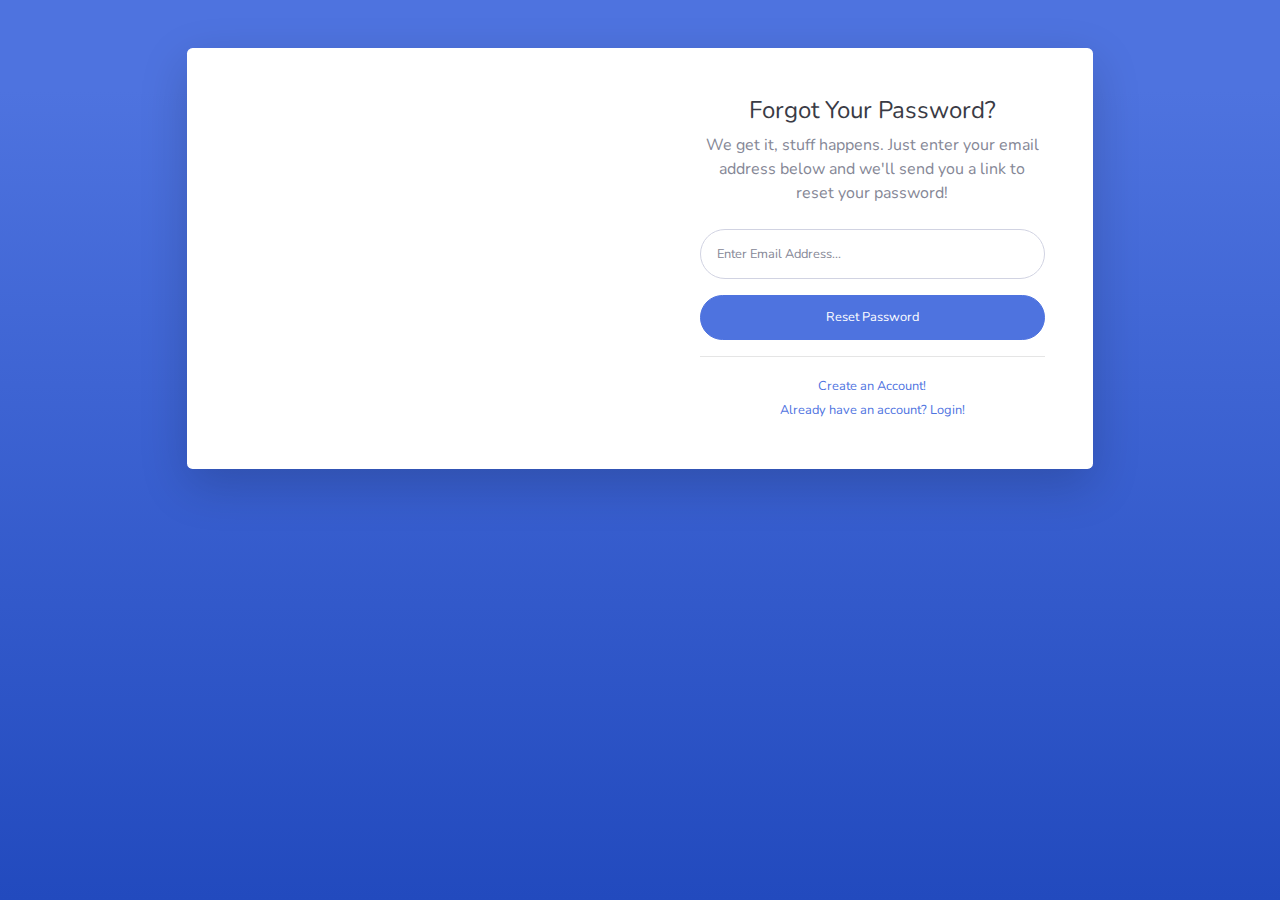
<file: forgot-password.html>
<!DOCTYPE html>
<html lang="en">

<head>

  <meta charset="utf-8">
  <meta http-equiv="X-UA-Compatible" content="IE=edge">
  <meta name="viewport" content="width=device-width, initial-scale=1, shrink-to-fit=no">
  <meta name="description" content="">
  <meta name="author" content="">

  <title>SB Admin 2 - Forgot Password</title>

  <!-- Custom fonts for this template-->
  <link href="vendor/fontawesome-free/css/all.min.css" rel="stylesheet" type="text/css">
  <link href="https://fonts.googleapis.com/css?family=Nunito:200,200i,300,300i,400,400i,600,600i,700,700i,800,800i,900,900i" rel="stylesheet">

  <!-- Custom styles for this template-->
  <link href="css/sb-admin-2.min.css" rel="stylesheet">

</head>

<body class="bg-gradient-primary">

  <div class="container">

    <!-- Outer Row -->
    <div class="row justify-content-center">

      <div class="col-xl-10 col-lg-12 col-md-9">

        <div class="card o-hidden border-0 shadow-lg my-5">
          <div class="card-body p-0">
            <!-- Nested Row within Card Body -->
            <div class="row">
              <div class="col-lg-6 d-none d-lg-block bg-password-image"></div>
              <div class="col-lg-6">
                <div class="p-5">
                  <div class="text-center">
                    <h1 class="h4 text-gray-900 mb-2">Forgot Your Password?</h1>
                    <p class="mb-4">We get it, stuff happens. Just enter your email address below and we'll send you a link to reset your password!</p>
                  </div>
                  <form class="user">
                    <div class="form-group">
                      <input type="email" class="form-control form-control-user" id="exampleInputEmail" aria-describedby="emailHelp" placeholder="Enter Email Address...">
                    </div>
                    <a href="login.html" class="btn btn-primary btn-user btn-block">
                      Reset Password
                    </a>
                  </form>
                  <hr>
                  <div class="text-center">
                    <a class="small" href="register.html">Create an Account!</a>
                  </div>
                  <div class="text-center">
                    <a class="small" href="login.html">Already have an account? Login!</a>
                  </div>
                </div>
              </div>
            </div>
          </div>
        </div>

      </div>

    </div>

  </div>

  <!-- Bootstrap core JavaScript-->
  <script src="vendor/jquery/jquery.min.js"></script>
  <script src="vendor/bootstrap/js/bootstrap.bundle.min.js"></script>

  <!-- Core plugin JavaScript-->
  <script src="vendor/jquery-easing/jquery.easing.min.js"></script>

  <!-- Custom scripts for all pages-->
  <script src="js/sb-admin-2.min.js"></script>

</body>

</html>
</file>
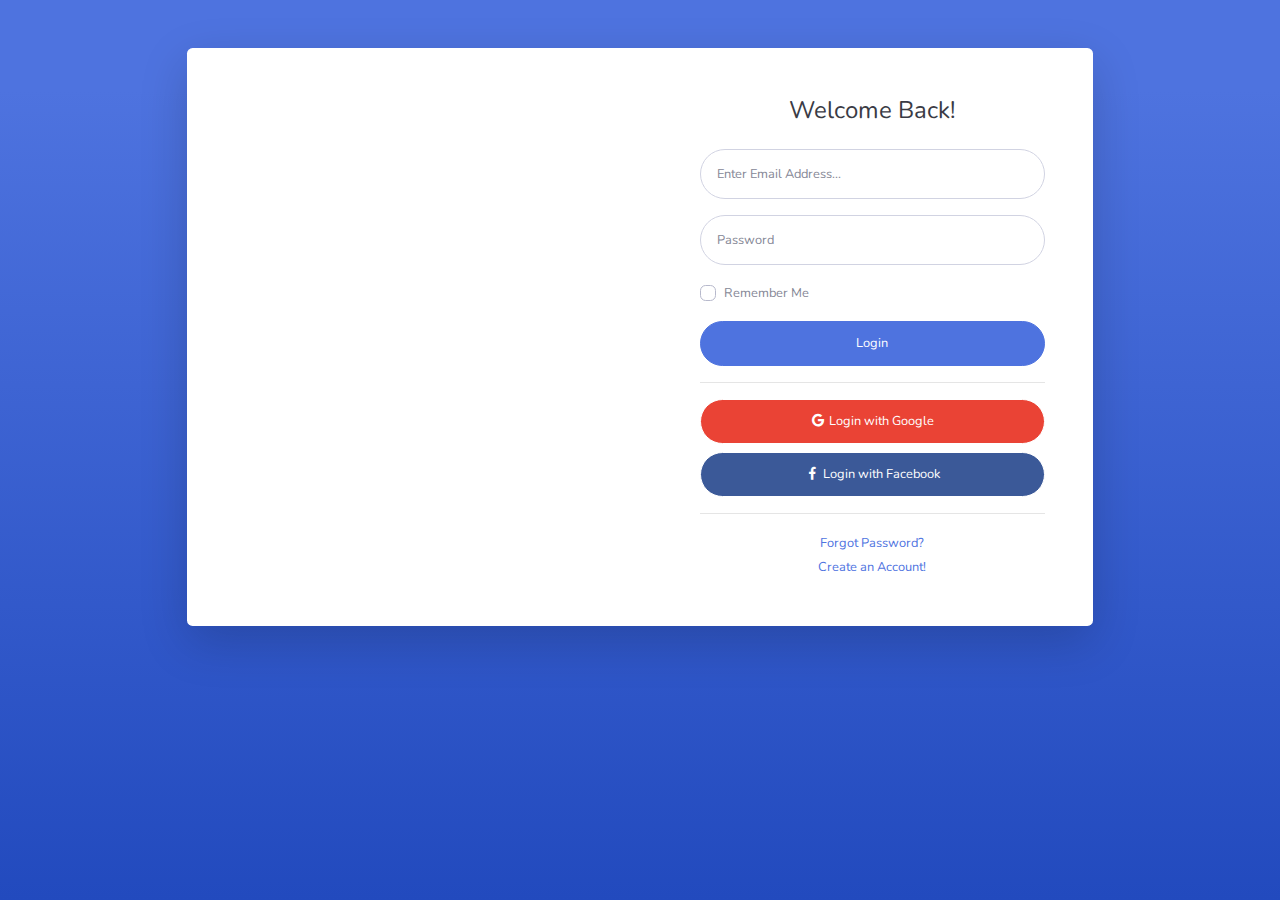
<file: login.html>
<!DOCTYPE html>
<html lang="en">

<head>

  <meta charset="utf-8">
  <meta http-equiv="X-UA-Compatible" content="IE=edge">
  <meta name="viewport" content="width=device-width, initial-scale=1, shrink-to-fit=no">
  <meta name="description" content="">
  <meta name="author" content="">

  <title>SB Admin 2 - Login</title>

  <!-- Custom fonts for this template-->
  <link href="vendor/fontawesome-free/css/all.min.css" rel="stylesheet" type="text/css">
  <link href="https://fonts.googleapis.com/css?family=Nunito:200,200i,300,300i,400,400i,600,600i,700,700i,800,800i,900,900i" rel="stylesheet">

  <!-- Custom styles for this template-->
  <link href="css/sb-admin-2.min.css" rel="stylesheet">

</head>

<body class="bg-gradient-primary">

  <div class="container">

    <!-- Outer Row -->
    <div class="row justify-content-center">

      <div class="col-xl-10 col-lg-12 col-md-9">

        <div class="card o-hidden border-0 shadow-lg my-5">
          <div class="card-body p-0">
            <!-- Nested Row within Card Body -->
            <div class="row">
              <div class="col-lg-6 d-none d-lg-block bg-login-image"></div>
              <div class="col-lg-6">
                <div class="p-5">
                  <div class="text-center">
                    <h1 class="h4 text-gray-900 mb-4">Welcome Back!</h1>
                  </div>
                  <form class="user">
                    <div class="form-group">
                      <input type="email" class="form-control form-control-user" id="exampleInputEmail" aria-describedby="emailHelp" placeholder="Enter Email Address...">
                    </div>
                    <div class="form-group">
                      <input type="password" class="form-control form-control-user" id="exampleInputPassword" placeholder="Password">
                    </div>
                    <div class="form-group">
                      <div class="custom-control custom-checkbox small">
                        <input type="checkbox" class="custom-control-input" id="customCheck">
                        <label class="custom-control-label" for="customCheck">Remember Me</label>
                      </div>
                    </div>
                    <a href="about.html" class="btn btn-primary btn-user btn-block">
                      Login
                    </a>
                    <hr>
                    <a href="about.html" class="btn btn-google btn-user btn-block">
                      <i class="fab fa-google fa-fw"></i> Login with Google
                    </a>
                    <a href="about.html" class="btn btn-facebook btn-user btn-block">
                      <i class="fab fa-facebook-f fa-fw"></i> Login with Facebook
                    </a>
                  </form>
                  <hr>
                  <div class="text-center">
                    <a class="small" href="forgot-password.html">Forgot Password?</a>
                  </div>
                  <div class="text-center">
                    <a class="small" href="register.html">Create an Account!</a>
                  </div>
                </div>
              </div>
            </div>
          </div>
        </div>

      </div>

    </div>

  </div>

  <!-- Bootstrap core JavaScript-->
  <script src="vendor/jquery/jquery.min.js"></script>
  <script src="vendor/bootstrap/js/bootstrap.bundle.min.js"></script>

  <!-- Core plugin JavaScript-->
  <script src="vendor/jquery-easing/jquery.easing.min.js"></script>

  <!-- Custom scripts for all pages-->
  <script src="js/sb-admin-2.min.js"></script>

</body>

</html>
</file>
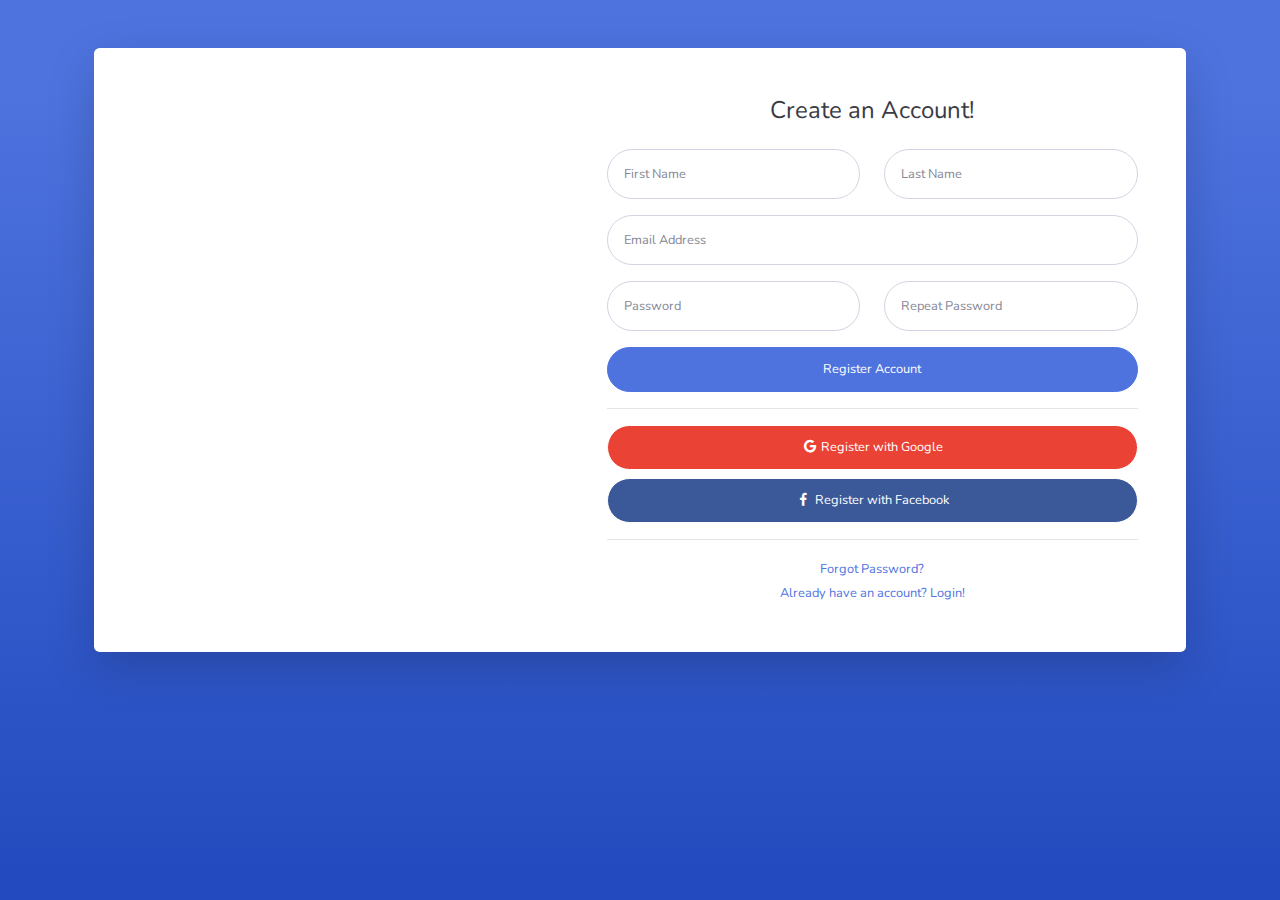
<file: register.html>
<!DOCTYPE html>
<html lang="en">

<head>

  <meta charset="utf-8">
  <meta http-equiv="X-UA-Compatible" content="IE=edge">
  <meta name="viewport" content="width=device-width, initial-scale=1, shrink-to-fit=no">
  <meta name="description" content="">
  <meta name="author" content="">

  <title>SB Admin 2 - Register</title>

  <!-- Custom fonts for this template-->
  <link href="vendor/fontawesome-free/css/all.min.css" rel="stylesheet" type="text/css">
  <link href="https://fonts.googleapis.com/css?family=Nunito:200,200i,300,300i,400,400i,600,600i,700,700i,800,800i,900,900i" rel="stylesheet">

  <!-- Custom styles for this template-->
  <link href="css/sb-admin-2.min.css" rel="stylesheet">

</head>

<body class="bg-gradient-primary">

  <div class="container">

    <div class="card o-hidden border-0 shadow-lg my-5">
      <div class="card-body p-0">
        <!-- Nested Row within Card Body -->
        <div class="row">
          <div class="col-lg-5 d-none d-lg-block bg-register-image"></div>
          <div class="col-lg-7">
            <div class="p-5">
              <div class="text-center">
                <h1 class="h4 text-gray-900 mb-4">Create an Account!</h1>
              </div>
              <form class="user">
                <div class="form-group row">
                  <div class="col-sm-6 mb-3 mb-sm-0">
                    <input type="text" class="form-control form-control-user" id="exampleFirstName" placeholder="First Name">
                  </div>
                  <div class="col-sm-6">
                    <input type="text" class="form-control form-control-user" id="exampleLastName" placeholder="Last Name">
                  </div>
                </div>
                <div class="form-group">
                  <input type="email" class="form-control form-control-user" id="exampleInputEmail" placeholder="Email Address">
                </div>
                <div class="form-group row">
                  <div class="col-sm-6 mb-3 mb-sm-0">
                    <input type="password" class="form-control form-control-user" id="exampleInputPassword" placeholder="Password">
                  </div>
                  <div class="col-sm-6">
                    <input type="password" class="form-control form-control-user" id="exampleRepeatPassword" placeholder="Repeat Password">
                  </div>
                </div>
                <a href="about.html" class="btn btn-primary btn-user btn-block">
                  Register Account
                </a>
                <hr>
                <a href="about.html" class="btn btn-google btn-user btn-block">
                  <i class="fab fa-google fa-fw"></i> Register with Google
                </a>
                <a href="about.html" class="btn btn-facebook btn-user btn-block">
                  <i class="fab fa-facebook-f fa-fw"></i> Register with Facebook
                </a>
              </form>
              <hr>
              <div class="text-center">
                <a class="small" href="forgot-password.html">Forgot Password?</a>
              </div>
              <div class="text-center">
                <a class="small" href="login.html">Already have an account? Login!</a>
              </div>
            </div>
          </div>
        </div>
      </div>
    </div>

  </div>

  <!-- Bootstrap core JavaScript-->
  <script src="vendor/jquery/jquery.min.js"></script>
  <script src="vendor/bootstrap/js/bootstrap.bundle.min.js"></script>

  <!-- Core plugin JavaScript-->
  <script src="vendor/jquery-easing/jquery.easing.min.js"></script>

  <!-- Custom scripts for all pages-->
  <script src="js/sb-admin-2.min.js"></script>

</body>

</html>
</file>
<file: vendor/fontawesome-free/css/all.min.css>
.fa,.fab,.fal,.far,.fas{-moz-osx-font-smoothing:grayscale;-webkit-font-smoothing:antialiased;display:inline-block;font-style:normal;font-variant:normal;text-rendering:auto;line-height:1}.fa-lg{font-size:1.33333em;line-height:.75em;vertical-align:-.0667em}.fa-xs{font-size:.75em}.fa-sm{font-size:.875em}.fa-1x{font-size:1em}.fa-2x{font-size:2em}.fa-3x{font-size:3em}.fa-4x{font-size:4em}.fa-5x{font-size:5em}.fa-6x{font-size:6em}.fa-7x{font-size:7em}.fa-8x{font-size:8em}.fa-9x{font-size:9em}.fa-10x{font-size:10em}.fa-fw{text-align:center;width:1.25em}.fa-ul{list-style-type:none;margin-left:2.5em;padding-left:0}.fa-ul>li{position:relative}.fa-li{left:-2em;position:absolute;text-align:center;width:2em;line-height:inherit}.fa-border{border:.08em solid #eee;border-radius:.1em;padding:.2em .25em .15em}.fa-pull-left{float:left}.fa-pull-right{float:right}.fa.fa-pull-left,.fab.fa-pull-left,.fal.fa-pull-left,.far.fa-pull-left,.fas.fa-pull-left{margin-right:.3em}.fa.fa-pull-right,.fab.fa-pull-right,.fal.fa-pull-right,.far.fa-pull-right,.fas.fa-pull-right{margin-left:.3em}.fa-spin{animation:fa-spin 2s infinite linear}.fa-pulse{animation:fa-spin 1s infinite steps(8)}@keyframes fa-spin{0%{transform:rotate(0deg)}to{transform:rotate(1turn)}}.fa-rotate-90{-ms-filter:"progid:DXImageTransform.Microsoft.BasicImage(rotation=1)";transform:rotate(90deg)}.fa-rotate-180{-ms-filter:"progid:DXImageTransform.Microsoft.BasicImage(rotation=2)";transform:rotate(180deg)}.fa-rotate-270{-ms-filter:"progid:DXImageTransform.Microsoft.BasicImage(rotation=3)";transform:rotate(270deg)}.fa-flip-horizontal{-ms-filter:"progid:DXImageTransform.Microsoft.BasicImage(rotation=0, mirror=1)";transform:scaleX(-1)}.fa-flip-vertical{transform:scaleY(-1)}.fa-flip-both,.fa-flip-horizontal.fa-flip-vertical,.fa-flip-vertical{-ms-filter:"progid:DXImageTransform.Microsoft.BasicImage(rotation=2, mirror=1)"}.fa-flip-both,.fa-flip-horizontal.fa-flip-vertical{transform:scale(-1)}:root .fa-flip-both,:root .fa-flip-horizontal,:root .fa-flip-vertical,:root .fa-rotate-90,:root .fa-rotate-180,:root .fa-rotate-270{filter:none}.fa-stack{display:inline-block;height:2em;line-height:2em;position:relative;vertical-align:middle;width:2.5em}.fa-stack-1x,.fa-stack-2x{left:0;position:absolute;text-align:center;width:100%}.fa-stack-1x{line-height:inherit}.fa-stack-2x{font-size:2em}.fa-inverse{color:#fff}.fa-500px:before{content:"\f26e"}.fa-accessible-icon:before{content:"\f368"}.fa-accusoft:before{content:"\f369"}.fa-acquisitions-incorporated:before{content:"\f6af"}.fa-ad:before{content:"\f641"}.fa-address-book:before{content:"\f2b9"}.fa-address-card:before{content:"\f2bb"}.fa-adjust:before{content:"\f042"}.fa-adn:before{content:"\f170"}.fa-adobe:before{content:"\f778"}.fa-adversal:before{content:"\f36a"}.fa-affiliatetheme:before{content:"\f36b"}.fa-air-freshener:before{content:"\f5d0"}.fa-algolia:before{content:"\f36c"}.fa-align-center:before{content:"\f037"}.fa-align-justify:before{content:"\f039"}.fa-align-left:before{content:"\f036"}.fa-align-right:before{content:"\f038"}.fa-alipay:before{content:"\f642"}.fa-allergies:before{content:"\f461"}.fa-amazon:before{content:"\f270"}.fa-amazon-pay:before{content:"\f42c"}.fa-ambulance:before{content:"\f0f9"}.fa-american-sign-language-interpreting:before{content:"\f2a3"}.fa-amilia:before{content:"\f36d"}.fa-anchor:before{content:"\f13d"}.fa-android:before{content:"\f17b"}.fa-angellist:before{content:"\f209"}.fa-angle-double-down:before{content:"\f103"}.fa-angle-double-left:before{content:"\f100"}.fa-angle-double-right:before{content:"\f101"}.fa-angle-double-up:before{content:"\f102"}.fa-angle-down:before{content:"\f107"}.fa-angle-left:before{content:"\f104"}.fa-angle-right:before{content:"\f105"}.fa-angle-up:before{content:"\f106"}.fa-angry:before{content:"\f556"}.fa-angrycreative:before{content:"\f36e"}.fa-angular:before{content:"\f420"}.fa-ankh:before{content:"\f644"}.fa-app-store:before{content:"\f36f"}.fa-app-store-ios:before{content:"\f370"}.fa-apper:before{content:"\f371"}.fa-apple:before{content:"\f179"}.fa-apple-alt:before{content:"\f5d1"}.fa-apple-pay:before{content:"\f415"}.fa-archive:before{content:"\f187"}.fa-archway:before{content:"\f557"}.fa-arrow-alt-circle-down:before{content:"\f358"}.fa-arrow-alt-circle-left:before{content:"\f359"}.fa-arrow-alt-circle-right:before{content:"\f35a"}.fa-arrow-alt-circle-up:before{content:"\f35b"}.fa-arrow-circle-down:before{content:"\f0ab"}.fa-arrow-circle-left:before{content:"\f0a8"}.fa-arrow-circle-right:before{content:"\f0a9"}.fa-arrow-circle-up:before{content:"\f0aa"}.fa-arrow-down:before{content:"\f063"}.fa-arrow-left:before{content:"\f060"}.fa-arrow-right:before{content:"\f061"}.fa-arrow-up:before{content:"\f062"}.fa-arrows-alt:before{content:"\f0b2"}.fa-arrows-alt-h:before{content:"\f337"}.fa-arrows-alt-v:before{content:"\f338"}.fa-artstation:before{content:"\f77a"}.fa-assistive-listening-systems:before{content:"\f2a2"}.fa-asterisk:before{content:"\f069"}.fa-asymmetrik:before{content:"\f372"}.fa-at:before{content:"\f1fa"}.fa-atlas:before{content:"\f558"}.fa-atlassian:before{content:"\f77b"}.fa-atom:before{content:"\f5d2"}.fa-audible:before{content:"\f373"}.fa-audio-description:before{content:"\f29e"}.fa-autoprefixer:before{content:"\f41c"}.fa-avianex:before{content:"\f374"}.fa-aviato:before{content:"\f421"}.fa-award:before{content:"\f559"}.fa-aws:before{content:"\f375"}.fa-baby:before{content:"\f77c"}.fa-baby-carriage:before{content:"\f77d"}.fa-backspace:before{content:"\f55a"}.fa-backward:before{content:"\f04a"}.fa-bacon:before{content:"\f7e5"}.fa-balance-scale:before{content:"\f24e"}.fa-ban:before{content:"\f05e"}.fa-band-aid:before{content:"\f462"}.fa-bandcamp:before{content:"\f2d5"}.fa-barcode:before{content:"\f02a"}.fa-bars:before{content:"\f0c9"}.fa-baseball-ball:before{content:"\f433"}.fa-basketball-ball:before{content:"\f434"}.fa-bath:before{content:"\f2cd"}.fa-battery-empty:before{content:"\f244"}.fa-battery-full:before{content:"\f240"}.fa-battery-half:before{content:"\f242"}.fa-battery-quarter:before{content:"\f243"}.fa-battery-three-quarters:before{content:"\f241"}.fa-bed:before{content:"\f236"}.fa-beer:before{content:"\f0fc"}.fa-behance:before{content:"\f1b4"}.fa-behance-square:before{content:"\f1b5"}.fa-bell:before{content:"\f0f3"}.fa-bell-slash:before{content:"\f1f6"}.fa-bezier-curve:before{content:"\f55b"}.fa-bible:before{content:"\f647"}.fa-bicycle:before{content:"\f206"}.fa-bimobject:before{content:"\f378"}.fa-binoculars:before{content:"\f1e5"}.fa-biohazard:before{content:"\f780"}.fa-birthday-cake:before{content:"\f1fd"}.fa-bitbucket:before{content:"\f171"}.fa-bitcoin:before{content:"\f379"}.fa-bity:before{content:"\f37a"}.fa-black-tie:before{content:"\f27e"}.fa-blackberry:before{content:"\f37b"}.fa-blender:before{content:"\f517"}.fa-blender-phone:before{content:"\f6b6"}.fa-blind:before{content:"\f29d"}.fa-blog:before{content:"\f781"}.fa-blogger:before{content:"\f37c"}.fa-blogger-b:before{content:"\f37d"}.fa-bluetooth:before{content:"\f293"}.fa-bluetooth-b:before{content:"\f294"}.fa-bold:before{content:"\f032"}.fa-bolt:before{content:"\f0e7"}.fa-bomb:before{content:"\f1e2"}.fa-bone:before{content:"\f5d7"}.fa-bong:before{content:"\f55c"}.fa-book:before{content:"\f02d"}.fa-book-dead:before{content:"\f6b7"}.fa-book-medical:before{content:"\f7e6"}.fa-book-open:before{content:"\f518"}.fa-book-reader:before{content:"\f5da"}.fa-bookmark:before{content:"\f02e"}.fa-bowling-ball:before{content:"\f436"}.fa-box:before{content:"\f466"}.fa-box-open:before{content:"\f49e"}.fa-boxes:before{content:"\f468"}.fa-braille:before{content:"\f2a1"}.fa-brain:before{content:"\f5dc"}.fa-bread-slice:before{content:"\f7ec"}.fa-briefcase:before{content:"\f0b1"}.fa-briefcase-medical:before{content:"\f469"}.fa-broadcast-tower:before{content:"\f519"}.fa-broom:before{content:"\f51a"}.fa-brush:before{content:"\f55d"}.fa-btc:before{content:"\f15a"}.fa-bug:before{content:"\f188"}.fa-building:before{content:"\f1ad"}.fa-bullhorn:before{content:"\f0a1"}.fa-bullseye:before{content:"\f140"}.fa-burn:before{content:"\f46a"}.fa-buromobelexperte:before{content:"\f37f"}.fa-bus:before{content:"\f207"}.fa-bus-alt:before{content:"\f55e"}.fa-business-time:before{content:"\f64a"}.fa-buysellads:before{content:"\f20d"}.fa-calculator:before{content:"\f1ec"}.fa-calendar:before{content:"\f133"}.fa-calendar-alt:before{content:"\f073"}.fa-calendar-check:before{content:"\f274"}.fa-calendar-day:before{content:"\f783"}.fa-calendar-minus:before{content:"\f272"}.fa-calendar-plus:before{content:"\f271"}.fa-calendar-times:before{content:"\f273"}.fa-calendar-week:before{content:"\f784"}.fa-camera:before{content:"\f030"}.fa-camera-retro:before{content:"\f083"}.fa-campground:before{content:"\f6bb"}.fa-canadian-maple-leaf:before{content:"\f785"}.fa-candy-cane:before{content:"\f786"}.fa-cannabis:before{content:"\f55f"}.fa-capsules:before{content:"\f46b"}.fa-car:before{content:"\f1b9"}.fa-car-alt:before{content:"\f5de"}.fa-car-battery:before{content:"\f5df"}.fa-car-crash:before{content:"\f5e1"}.fa-car-side:before{content:"\f5e4"}.fa-caret-down:before{content:"\f0d7"}.fa-caret-left:before{content:"\f0d9"}.fa-caret-right:before{content:"\f0da"}.fa-caret-square-down:before{content:"\f150"}.fa-caret-square-left:before{content:"\f191"}.fa-caret-square-right:before{content:"\f152"}.fa-caret-square-up:before{content:"\f151"}.fa-caret-up:before{content:"\f0d8"}.fa-carrot:before{content:"\f787"}.fa-cart-arrow-down:before{content:"\f218"}.fa-cart-plus:before{content:"\f217"}.fa-cash-register:before{content:"\f788"}.fa-cat:before{content:"\f6be"}.fa-cc-amazon-pay:before{content:"\f42d"}.fa-cc-amex:before{content:"\f1f3"}.fa-cc-apple-pay:before{content:"\f416"}.fa-cc-diners-club:before{content:"\f24c"}.fa-cc-discover:before{content:"\f1f2"}.fa-cc-jcb:before{content:"\f24b"}.fa-cc-mastercard:before{content:"\f1f1"}.fa-cc-paypal:before{content:"\f1f4"}.fa-cc-stripe:before{content:"\f1f5"}.fa-cc-visa:before{content:"\f1f0"}.fa-centercode:before{content:"\f380"}.fa-centos:before{content:"\f789"}.fa-certificate:before{content:"\f0a3"}.fa-chair:before{content:"\f6c0"}.fa-chalkboard:before{content:"\f51b"}.fa-chalkboard-teacher:before{content:"\f51c"}.fa-charging-station:before{content:"\f5e7"}.fa-chart-area:before{content:"\f1fe"}.fa-chart-bar:before{content:"\f080"}.fa-chart-line:before{content:"\f201"}.fa-chart-pie:before{content:"\f200"}.fa-check:before{content:"\f00c"}.fa-check-circle:before{content:"\f058"}.fa-check-double:before{content:"\f560"}.fa-check-square:before{content:"\f14a"}.fa-cheese:before{content:"\f7ef"}.fa-chess:before{content:"\f439"}.fa-chess-bishop:before{content:"\f43a"}.fa-chess-board:before{content:"\f43c"}.fa-chess-king:before{content:"\f43f"}.fa-chess-knight:before{content:"\f441"}.fa-chess-pawn:before{content:"\f443"}.fa-chess-queen:before{content:"\f445"}.fa-chess-rook:before{content:"\f447"}.fa-chevron-circle-down:before{content:"\f13a"}.fa-chevron-circle-left:before{content:"\f137"}.fa-chevron-circle-right:before{content:"\f138"}.fa-chevron-circle-up:before{content:"\f139"}.fa-chevron-down:before{content:"\f078"}.fa-chevron-left:before{content:"\f053"}.fa-chevron-right:before{content:"\f054"}.fa-chevron-up:before{content:"\f077"}.fa-child:before{content:"\f1ae"}.fa-chrome:before{content:"\f268"}.fa-church:before{content:"\f51d"}.fa-circle:before{content:"\f111"}.fa-circle-notch:before{content:"\f1ce"}.fa-city:before{content:"\f64f"}.fa-clinic-medical:before{content:"\f7f2"}.fa-clipboard:before{content:"\f328"}.fa-clipboard-check:before{content:"\f46c"}.fa-clipboard-list:before{content:"\f46d"}.fa-clock:before{content:"\f017"}.fa-clone:before{content:"\f24d"}.fa-closed-captioning:before{content:"\f20a"}.fa-cloud:before{content:"\f0c2"}.fa-cloud-download-alt:before{content:"\f381"}.fa-cloud-meatball:before{content:"\f73b"}.fa-cloud-moon:before{content:"\f6c3"}.fa-cloud-moon-rain:before{content:"\f73c"}.fa-cloud-rain:before{content:"\f73d"}.fa-cloud-showers-heavy:before{content:"\f740"}.fa-cloud-sun:before{content:"\f6c4"}.fa-cloud-sun-rain:before{content:"\f743"}.fa-cloud-upload-alt:before{content:"\f382"}.fa-cloudscale:before{content:"\f383"}.fa-cloudsmith:before{content:"\f384"}.fa-cloudversify:before{content:"\f385"}.fa-cocktail:before{content:"\f561"}.fa-code:before{content:"\f121"}.fa-code-branch:before{content:"\f126"}.fa-codepen:before{content:"\f1cb"}.fa-codiepie:before{content:"\f284"}.fa-coffee:before{content:"\f0f4"}.fa-cog:before{content:"\f013"}.fa-cogs:before{content:"\f085"}.fa-coins:before{content:"\f51e"}.fa-columns:before{content:"\f0db"}.fa-comment:before{content:"\f075"}.fa-comment-alt:before{content:"\f27a"}.fa-comment-dollar:before{content:"\f651"}.fa-comment-dots:before{content:"\f4ad"}.fa-comment-medical:before{content:"\f7f5"}.fa-comment-slash:before{content:"\f4b3"}.fa-comments:before{content:"\f086"}.fa-comments-dollar:before{content:"\f653"}.fa-compact-disc:before{content:"\f51f"}.fa-compass:before{content:"\f14e"}.fa-compress:before{content:"\f066"}.fa-compress-arrows-alt:before{content:"\f78c"}.fa-concierge-bell:before{content:"\f562"}.fa-confluence:before{content:"\f78d"}.fa-connectdevelop:before{content:"\f20e"}.fa-contao:before{content:"\f26d"}.fa-cookie:before{content:"\f563"}.fa-cookie-bite:before{content:"\f564"}.fa-copy:before{content:"\f0c5"}.fa-copyright:before{content:"\f1f9"}.fa-couch:before{content:"\f4b8"}.fa-cpanel:before{content:"\f388"}.fa-creative-commons:before{content:"\f25e"}.fa-creative-commons-by:before{content:"\f4e7"}.fa-creative-commons-nc:before{content:"\f4e8"}.fa-creative-commons-nc-eu:before{content:"\f4e9"}.fa-creative-commons-nc-jp:before{content:"\f4ea"}.fa-creative-commons-nd:before{content:"\f4eb"}.fa-creative-commons-pd:before{content:"\f4ec"}.fa-creative-commons-pd-alt:before{content:"\f4ed"}.fa-creative-commons-remix:before{content:"\f4ee"}.fa-creative-commons-sa:before{content:"\f4ef"}.fa-creative-commons-sampling:before{content:"\f4f0"}.fa-creative-commons-sampling-plus:before{content:"\f4f1"}.fa-creative-commons-share:before{content:"\f4f2"}.fa-creative-commons-zero:before{content:"\f4f3"}.fa-credit-card:before{content:"\f09d"}.fa-critical-role:before{content:"\f6c9"}.fa-crop:before{content:"\f125"}.fa-crop-alt:before{content:"\f565"}.fa-cross:before{content:"\f654"}.fa-crosshairs:before{content:"\f05b"}.fa-crow:before{content:"\f520"}.fa-crown:before{content:"\f521"}.fa-crutch:before{content:"\f7f7"}.fa-css3:before{content:"\f13c"}.fa-css3-alt:before{content:"\f38b"}.fa-cube:before{content:"\f1b2"}.fa-cubes:before{content:"\f1b3"}.fa-cut:before{content:"\f0c4"}.fa-cuttlefish:before{content:"\f38c"}.fa-d-and-d:before{content:"\f38d"}.fa-d-and-d-beyond:before{content:"\f6ca"}.fa-dashcube:before{content:"\f210"}.fa-database:before{content:"\f1c0"}.fa-deaf:before{content:"\f2a4"}.fa-delicious:before{content:"\f1a5"}.fa-democrat:before{content:"\f747"}.fa-deploydog:before{content:"\f38e"}.fa-deskpro:before{content:"\f38f"}.fa-desktop:before{content:"\f108"}.fa-dev:before{content:"\f6cc"}.fa-deviantart:before{content:"\f1bd"}.fa-dharmachakra:before{content:"\f655"}.fa-dhl:before{content:"\f790"}.fa-diagnoses:before{content:"\f470"}.fa-diaspora:before{content:"\f791"}.fa-dice:before{content:"\f522"}.fa-dice-d20:before{content:"\f6cf"}.fa-dice-d6:before{content:"\f6d1"}.fa-dice-five:before{content:"\f523"}.fa-dice-four:before{content:"\f524"}.fa-dice-one:before{content:"\f525"}.fa-dice-six:before{content:"\f526"}.fa-dice-three:before{content:"\f527"}.fa-dice-two:before{content:"\f528"}.fa-digg:before{content:"\f1a6"}.fa-digital-ocean:before{content:"\f391"}.fa-digital-tachograph:before{content:"\f566"}.fa-directions:before{content:"\f5eb"}.fa-discord:before{content:"\f392"}.fa-discourse:before{content:"\f393"}.fa-divide:before{content:"\f529"}.fa-dizzy:before{content:"\f567"}.fa-dna:before{content:"\f471"}.fa-dochub:before{content:"\f394"}.fa-docker:before{content:"\f395"}.fa-dog:before{content:"\f6d3"}.fa-dollar-sign:before{content:"\f155"}.fa-dolly:before{content:"\f472"}.fa-dolly-flatbed:before{content:"\f474"}.fa-donate:before{content:"\f4b9"}.fa-door-closed:before{content:"\f52a"}.fa-door-open:before{content:"\f52b"}.fa-dot-circle:before{content:"\f192"}.fa-dove:before{content:"\f4ba"}.fa-download:before{content:"\f019"}.fa-draft2digital:before{content:"\f396"}.fa-drafting-compass:before{content:"\f568"}.fa-dragon:before{content:"\f6d5"}.fa-draw-polygon:before{content:"\f5ee"}.fa-dribbble:before{content:"\f17d"}.fa-dribbble-square:before{content:"\f397"}.fa-dropbox:before{content:"\f16b"}.fa-drum:before{content:"\f569"}.fa-drum-steelpan:before{content:"\f56a"}.fa-drumstick-bite:before{content:"\f6d7"}.fa-drupal:before{content:"\f1a9"}.fa-dumbbell:before{content:"\f44b"}.fa-dumpster:before{content:"\f793"}.fa-dumpster-fire:before{content:"\f794"}.fa-dungeon:before{content:"\f6d9"}.fa-dyalog:before{content:"\f399"}.fa-earlybirds:before{content:"\f39a"}.fa-ebay:before{content:"\f4f4"}.fa-edge:before{content:"\f282"}.fa-edit:before{content:"\f044"}.fa-egg:before{content:"\f7fb"}.fa-eject:before{content:"\f052"}.fa-elementor:before{content:"\f430"}.fa-ellipsis-h:before{content:"\f141"}.fa-ellipsis-v:before{content:"\f142"}.fa-ello:before{content:"\f5f1"}.fa-ember:before{content:"\f423"}.fa-empire:before{content:"\f1d1"}.fa-envelope:before{content:"\f0e0"}.fa-envelope-open:before{content:"\f2b6"}.fa-envelope-open-text:before{content:"\f658"}.fa-envelope-square:before{content:"\f199"}.fa-envira:before{content:"\f299"}.fa-equals:before{content:"\f52c"}.fa-eraser:before{content:"\f12d"}.fa-erlang:before{content:"\f39d"}.fa-ethereum:before{content:"\f42e"}.fa-ethernet:before{content:"\f796"}.fa-etsy:before{content:"\f2d7"}.fa-euro-sign:before{content:"\f153"}.fa-exchange-alt:before{content:"\f362"}.fa-exclamation:before{content:"\f12a"}.fa-exclamation-circle:before{content:"\f06a"}.fa-exclamation-triangle:before{content:"\f071"}.fa-expand:before{content:"\f065"}.fa-expand-arrows-alt:before{content:"\f31e"}.fa-expeditedssl:before{content:"\f23e"}.fa-external-link-alt:before{content:"\f35d"}.fa-external-link-square-alt:before{content:"\f360"}.fa-eye:before{content:"\f06e"}.fa-eye-dropper:before{content:"\f1fb"}.fa-eye-slash:before{content:"\f070"}.fa-facebook:before{content:"\f09a"}.fa-facebook-f:before{content:"\f39e"}.fa-facebook-messenger:before{content:"\f39f"}.fa-facebook-square:before{content:"\f082"}.fa-fantasy-flight-games:before{content:"\f6dc"}.fa-fast-backward:before{content:"\f049"}.fa-fast-forward:before{content:"\f050"}.fa-fax:before{content:"\f1ac"}.fa-feather:before{content:"\f52d"}.fa-feather-alt:before{content:"\f56b"}.fa-fedex:before{content:"\f797"}.fa-fedora:before{content:"\f798"}.fa-female:before{content:"\f182"}.fa-fighter-jet:before{content:"\f0fb"}.fa-figma:before{content:"\f799"}.fa-file:before{content:"\f15b"}.fa-file-alt:before{content:"\f15c"}.fa-file-archive:before{content:"\f1c6"}.fa-file-audio:before{content:"\f1c7"}.fa-file-code:before{content:"\f1c9"}.fa-file-contract:before{content:"\f56c"}.fa-file-csv:before{content:"\f6dd"}.fa-file-download:before{content:"\f56d"}.fa-file-excel:before{content:"\f1c3"}.fa-file-export:before{content:"\f56e"}.fa-file-image:before{content:"\f1c5"}.fa-file-import:before{content:"\f56f"}.fa-file-invoice:before{content:"\f570"}.fa-file-invoice-dollar:before{content:"\f571"}.fa-file-medical:before{content:"\f477"}.fa-file-medical-alt:before{content:"\f478"}.fa-file-pdf:before{content:"\f1c1"}.fa-file-powerpoint:before{content:"\f1c4"}.fa-file-prescription:before{content:"\f572"}.fa-file-signature:before{content:"\f573"}.fa-file-upload:before{content:"\f574"}.fa-file-video:before{content:"\f1c8"}.fa-file-word:before{content:"\f1c2"}.fa-fill:before{content:"\f575"}.fa-fill-drip:before{content:"\f576"}.fa-film:before{content:"\f008"}.fa-filter:before{content:"\f0b0"}.fa-fingerprint:before{content:"\f577"}.fa-fire:before{content:"\f06d"}.fa-fire-alt:before{content:"\f7e4"}.fa-fire-extinguisher:before{content:"\f134"}.fa-firefox:before{content:"\f269"}.fa-first-aid:before{content:"\f479"}.fa-first-order:before{content:"\f2b0"}.fa-first-order-alt:before{content:"\f50a"}.fa-firstdraft:before{content:"\f3a1"}.fa-fish:before{content:"\f578"}.fa-fist-raised:before{content:"\f6de"}.fa-flag:before{content:"\f024"}.fa-flag-checkered:before{content:"\f11e"}.fa-flag-usa:before{content:"\f74d"}.fa-flask:before{content:"\f0c3"}.fa-flickr:before{content:"\f16e"}.fa-flipboard:before{content:"\f44d"}.fa-flushed:before{content:"\f579"}.fa-fly:before{content:"\f417"}.fa-folder:before{content:"\f07b"}.fa-folder-minus:before{content:"\f65d"}.fa-folder-open:before{content:"\f07c"}.fa-folder-plus:before{content:"\f65e"}.fa-font:before{content:"\f031"}.fa-font-awesome:before{content:"\f2b4"}.fa-font-awesome-alt:before{content:"\f35c"}.fa-font-awesome-flag:before{content:"\f425"}.fa-font-awesome-logo-full:before{content:"\f4e6"}.fa-fonticons:before{content:"\f280"}.fa-fonticons-fi:before{content:"\f3a2"}.fa-football-ball:before{content:"\f44e"}.fa-fort-awesome:before{content:"\f286"}.fa-fort-awesome-alt:before{content:"\f3a3"}.fa-forumbee:before{content:"\f211"}.fa-forward:before{content:"\f04e"}.fa-foursquare:before{content:"\f180"}.fa-free-code-camp:before{content:"\f2c5"}.fa-freebsd:before{content:"\f3a4"}.fa-frog:before{content:"\f52e"}.fa-frown:before{content:"\f119"}.fa-frown-open:before{content:"\f57a"}.fa-fulcrum:before{content:"\f50b"}.fa-funnel-dollar:before{content:"\f662"}.fa-futbol:before{content:"\f1e3"}.fa-galactic-republic:before{content:"\f50c"}.fa-galactic-senate:before{content:"\f50d"}.fa-gamepad:before{content:"\f11b"}.fa-gas-pump:before{content:"\f52f"}.fa-gavel:before{content:"\f0e3"}.fa-gem:before{content:"\f3a5"}.fa-genderless:before{content:"\f22d"}.fa-get-pocket:before{content:"\f265"}.fa-gg:before{content:"\f260"}.fa-gg-circle:before{content:"\f261"}.fa-ghost:before{content:"\f6e2"}.fa-gift:before{content:"\f06b"}.fa-gifts:before{content:"\f79c"}.fa-git:before{content:"\f1d3"}.fa-git-square:before{content:"\f1d2"}.fa-github:before{content:"\f09b"}.fa-github-alt:before{content:"\f113"}.fa-github-square:before{content:"\f092"}.fa-gitkraken:before{content:"\f3a6"}.fa-gitlab:before{content:"\f296"}.fa-gitter:before{content:"\f426"}.fa-glass-cheers:before{content:"\f79f"}.fa-glass-martini:before{content:"\f000"}.fa-glass-martini-alt:before{content:"\f57b"}.fa-glass-whiskey:before{content:"\f7a0"}.fa-glasses:before{content:"\f530"}.fa-glide:before{content:"\f2a5"}.fa-glide-g:before{content:"\f2a6"}.fa-globe:before{content:"\f0ac"}.fa-globe-africa:before{content:"\f57c"}.fa-globe-americas:before{content:"\f57d"}.fa-globe-asia:before{content:"\f57e"}.fa-globe-europe:before{content:"\f7a2"}.fa-gofore:before{content:"\f3a7"}.fa-golf-ball:before{content:"\f450"}.fa-goodreads:before{content:"\f3a8"}.fa-goodreads-g:before{content:"\f3a9"}.fa-google:before{content:"\f1a0"}.fa-google-drive:before{content:"\f3aa"}.fa-google-play:before{content:"\f3ab"}.fa-google-plus:before{content:"\f2b3"}.fa-google-plus-g:before{content:"\f0d5"}.fa-google-plus-square:before{content:"\f0d4"}.fa-google-wallet:before{content:"\f1ee"}.fa-gopuram:before{content:"\f664"}.fa-graduation-cap:before{content:"\f19d"}.fa-gratipay:before{content:"\f184"}.fa-grav:before{content:"\f2d6"}.fa-greater-than:before{content:"\f531"}.fa-greater-than-equal:before{content:"\f532"}.fa-grimace:before{content:"\f57f"}.fa-grin:before{content:"\f580"}.fa-grin-alt:before{content:"\f581"}.fa-grin-beam:before{content:"\f582"}.fa-grin-beam-sweat:before{content:"\f583"}.fa-grin-hearts:before{content:"\f584"}.fa-grin-squint:before{content:"\f585"}.fa-grin-squint-tears:before{content:"\f586"}.fa-grin-stars:before{content:"\f587"}.fa-grin-tears:before{content:"\f588"}.fa-grin-tongue:before{content:"\f589"}.fa-grin-tongue-squint:before{content:"\f58a"}.fa-grin-tongue-wink:before{content:"\f58b"}.fa-grin-wink:before{content:"\f58c"}.fa-grip-horizontal:before{content:"\f58d"}.fa-grip-lines:before{content:"\f7a4"}.fa-grip-lines-vertical:before{content:"\f7a5"}.fa-grip-vertical:before{content:"\f58e"}.fa-gripfire:before{content:"\f3ac"}.fa-grunt:before{content:"\f3ad"}.fa-guitar:before{content:"\f7a6"}.fa-gulp:before{content:"\f3ae"}.fa-h-square:before{content:"\f0fd"}.fa-hacker-news:before{content:"\f1d4"}.fa-hacker-news-square:before{content:"\f3af"}.fa-hackerrank:before{content:"\f5f7"}.fa-hamburger:before{content:"\f805"}.fa-hammer:before{content:"\f6e3"}.fa-hamsa:before{content:"\f665"}.fa-hand-holding:before{content:"\f4bd"}.fa-hand-holding-heart:before{content:"\f4be"}.fa-hand-holding-usd:before{content:"\f4c0"}.fa-hand-lizard:before{content:"\f258"}.fa-hand-middle-finger:before{content:"\f806"}.fa-hand-paper:before{content:"\f256"}.fa-hand-peace:before{content:"\f25b"}.fa-hand-point-down:before{content:"\f0a7"}.fa-hand-point-left:before{content:"\f0a5"}.fa-hand-point-right:before{content:"\f0a4"}.fa-hand-point-up:before{content:"\f0a6"}.fa-hand-pointer:before{content:"\f25a"}.fa-hand-rock:before{content:"\f255"}.fa-hand-scissors:before{content:"\f257"}.fa-hand-spock:before{content:"\f259"}.fa-hands:before{content:"\f4c2"}.fa-hands-helping:before{content:"\f4c4"}.fa-handshake:before{content:"\f2b5"}.fa-hanukiah:before{content:"\f6e6"}.fa-hard-hat:before{content:"\f807"}.fa-hashtag:before{content:"\f292"}.fa-hat-wizard:before{content:"\f6e8"}.fa-haykal:before{content:"\f666"}.fa-hdd:before{content:"\f0a0"}.fa-heading:before{content:"\f1dc"}.fa-headphones:before{content:"\f025"}.fa-headphones-alt:before{content:"\f58f"}.fa-headset:before{content:"\f590"}.fa-heart:before{content:"\f004"}.fa-heart-broken:before{content:"\f7a9"}.fa-heartbeat:before{content:"\f21e"}.fa-helicopter:before{content:"\f533"}.fa-highlighter:before{content:"\f591"}.fa-hiking:before{content:"\f6ec"}.fa-hippo:before{content:"\f6ed"}.fa-hips:before{content:"\f452"}.fa-hire-a-helper:before{content:"\f3b0"}.fa-history:before{content:"\f1da"}.fa-hockey-puck:before{content:"\f453"}.fa-holly-berry:before{content:"\f7aa"}.fa-home:before{content:"\f015"}.fa-hooli:before{content:"\f427"}.fa-hornbill:before{content:"\f592"}.fa-horse:before{content:"\f6f0"}.fa-horse-head:before{content:"\f7ab"}.fa-hospital:before{content:"\f0f8"}.fa-hospital-alt:before{content:"\f47d"}.fa-hospital-symbol:before{content:"\f47e"}.fa-hot-tub:before{content:"\f593"}.fa-hotdog:before{content:"\f80f"}.fa-hotel:before{content:"\f594"}.fa-hotjar:before{content:"\f3b1"}.fa-hourglass:before{content:"\f254"}.fa-hourglass-end:before{content:"\f253"}.fa-hourglass-half:before{content:"\f252"}.fa-hourglass-start:before{content:"\f251"}.fa-house-damage:before{content:"\f6f1"}.fa-houzz:before{content:"\f27c"}.fa-hryvnia:before{content:"\f6f2"}.fa-html5:before{content:"\f13b"}.fa-hubspot:before{content:"\f3b2"}.fa-i-cursor:before{content:"\f246"}.fa-ice-cream:before{content:"\f810"}.fa-icicles:before{content:"\f7ad"}.fa-id-badge:before{content:"\f2c1"}.fa-id-card:before{content:"\f2c2"}.fa-id-card-alt:before{content:"\f47f"}.fa-igloo:before{content:"\f7ae"}.fa-image:before{content:"\f03e"}.fa-images:before{content:"\f302"}.fa-imdb:before{content:"\f2d8"}.fa-inbox:before{content:"\f01c"}.fa-indent:before{content:"\f03c"}.fa-industry:before{content:"\f275"}.fa-infinity:before{content:"\f534"}.fa-info:before{content:"\f129"}.fa-info-circle:before{content:"\f05a"}.fa-instagram:before{content:"\f16d"}.fa-intercom:before{content:"\f7af"}.fa-internet-explorer:before{content:"\f26b"}.fa-invision:before{content:"\f7b0"}.fa-ioxhost:before{content:"\f208"}.fa-italic:before{content:"\f033"}.fa-itunes:before{content:"\f3b4"}.fa-itunes-note:before{content:"\f3b5"}.fa-java:before{content:"\f4e4"}.fa-jedi:before{content:"\f669"}.fa-jedi-order:before{content:"\f50e"}.fa-jenkins:before{content:"\f3b6"}.fa-jira:before{content:"\f7b1"}.fa-joget:before{content:"\f3b7"}.fa-joint:before{content:"\f595"}.fa-joomla:before{content:"\f1aa"}.fa-journal-whills:before{content:"\f66a"}.fa-js:before{content:"\f3b8"}.fa-js-square:before{content:"\f3b9"}.fa-jsfiddle:before{content:"\f1cc"}.fa-kaaba:before{content:"\f66b"}.fa-kaggle:before{content:"\f5fa"}.fa-key:before{content:"\f084"}.fa-keybase:before{content:"\f4f5"}.fa-keyboard:before{content:"\f11c"}.fa-keycdn:before{content:"\f3ba"}.fa-khanda:before{content:"\f66d"}.fa-kickstarter:before{content:"\f3bb"}.fa-kickstarter-k:before{content:"\f3bc"}.fa-kiss:before{content:"\f596"}.fa-kiss-beam:before{content:"\f597"}.fa-kiss-wink-heart:before{content:"\f598"}.fa-kiwi-bird:before{content:"\f535"}.fa-korvue:before{content:"\f42f"}.fa-landmark:before{content:"\f66f"}.fa-language:before{content:"\f1ab"}.fa-laptop:before{content:"\f109"}.fa-laptop-code:before{content:"\f5fc"}.fa-laptop-medical:before{content:"\f812"}.fa-laravel:before{content:"\f3bd"}.fa-lastfm:before{content:"\f202"}.fa-lastfm-square:before{content:"\f203"}.fa-laugh:before{content:"\f599"}.fa-laugh-beam:before{content:"\f59a"}.fa-laugh-squint:before{content:"\f59b"}.fa-laugh-wink:before{content:"\f59c"}.fa-layer-group:before{content:"\f5fd"}.fa-leaf:before{content:"\f06c"}.fa-leanpub:before{content:"\f212"}.fa-lemon:before{content:"\f094"}.fa-less:before{content:"\f41d"}.fa-less-than:before{content:"\f536"}.fa-less-than-equal:before{content:"\f537"}.fa-level-down-alt:before{content:"\f3be"}.fa-level-up-alt:before{content:"\f3bf"}.fa-life-ring:before{content:"\f1cd"}.fa-lightbulb:before{content:"\f0eb"}.fa-line:before{content:"\f3c0"}.fa-link:before{content:"\f0c1"}.fa-linkedin:before{content:"\f08c"}.fa-linkedin-in:before{content:"\f0e1"}.fa-linode:before{content:"\f2b8"}.fa-linux:before{content:"\f17c"}.fa-lira-sign:before{content:"\f195"}.fa-list:before{content:"\f03a"}.fa-list-alt:before{content:"\f022"}.fa-list-ol:before{content:"\f0cb"}.fa-list-ul:before{content:"\f0ca"}.fa-location-arrow:before{content:"\f124"}.fa-lock:before{content:"\f023"}.fa-lock-open:before{content:"\f3c1"}.fa-long-arrow-alt-down:before{content:"\f309"}.fa-long-arrow-alt-left:before{content:"\f30a"}.fa-long-arrow-alt-right:before{content:"\f30b"}.fa-long-arrow-alt-up:before{content:"\f30c"}.fa-low-vision:before{content:"\f2a8"}.fa-luggage-cart:before{content:"\f59d"}.fa-lyft:before{content:"\f3c3"}.fa-magento:before{content:"\f3c4"}.fa-magic:before{content:"\f0d0"}.fa-magnet:before{content:"\f076"}.fa-mail-bulk:before{content:"\f674"}.fa-mailchimp:before{content:"\f59e"}.fa-male:before{content:"\f183"}.fa-mandalorian:before{content:"\f50f"}.fa-map:before{content:"\f279"}.fa-map-marked:before{content:"\f59f"}.fa-map-marked-alt:before{content:"\f5a0"}.fa-map-marker:before{content:"\f041"}.fa-map-marker-alt:before{content:"\f3c5"}.fa-map-pin:before{content:"\f276"}.fa-map-signs:before{content:"\f277"}.fa-markdown:before{content:"\f60f"}.fa-marker:before{content:"\f5a1"}.fa-mars:before{content:"\f222"}.fa-mars-double:before{content:"\f227"}.fa-mars-stroke:before{content:"\f229"}.fa-mars-stroke-h:before{content:"\f22b"}.fa-mars-stroke-v:before{content:"\f22a"}.fa-mask:before{content:"\f6fa"}.fa-mastodon:before{content:"\f4f6"}.fa-maxcdn:before{content:"\f136"}.fa-medal:before{content:"\f5a2"}.fa-medapps:before{content:"\f3c6"}.fa-medium:before{content:"\f23a"}.fa-medium-m:before{content:"\f3c7"}.fa-medkit:before{content:"\f0fa"}.fa-medrt:before{content:"\f3c8"}.fa-meetup:before{content:"\f2e0"}.fa-megaport:before{content:"\f5a3"}.fa-meh:before{content:"\f11a"}.fa-meh-blank:before{content:"\f5a4"}.fa-meh-rolling-eyes:before{content:"\f5a5"}.fa-memory:before{content:"\f538"}.fa-mendeley:before{content:"\f7b3"}.fa-menorah:before{content:"\f676"}.fa-mercury:before{content:"\f223"}.fa-meteor:before{content:"\f753"}.fa-microchip:before{content:"\f2db"}.fa-microphone:before{content:"\f130"}.fa-microphone-alt:before{content:"\f3c9"}.fa-microphone-alt-slash:before{content:"\f539"}.fa-microphone-slash:before{content:"\f131"}.fa-microscope:before{content:"\f610"}.fa-microsoft:before{content:"\f3ca"}.fa-minus:before{content:"\f068"}.fa-minus-circle:before{content:"\f056"}.fa-minus-square:before{content:"\f146"}.fa-mitten:before{content:"\f7b5"}.fa-mix:before{content:"\f3cb"}.fa-mixcloud:before{content:"\f289"}.fa-mizuni:before{content:"\f3cc"}.fa-mobile:before{content:"\f10b"}.fa-mobile-alt:before{content:"\f3cd"}.fa-modx:before{content:"\f285"}.fa-monero:before{content:"\f3d0"}.fa-money-bill:before{content:"\f0d6"}.fa-money-bill-alt:before{content:"\f3d1"}.fa-money-bill-wave:before{content:"\f53a"}.fa-money-bill-wave-alt:before{content:"\f53b"}.fa-money-check:before{content:"\f53c"}.fa-money-check-alt:before{content:"\f53d"}.fa-monument:before{content:"\f5a6"}.fa-moon:before{content:"\f186"}.fa-mortar-pestle:before{content:"\f5a7"}.fa-mosque:before{content:"\f678"}.fa-motorcycle:before{content:"\f21c"}.fa-mountain:before{content:"\f6fc"}.fa-mouse-pointer:before{content:"\f245"}.fa-mug-hot:before{content:"\f7b6"}.fa-music:before{content:"\f001"}.fa-napster:before{content:"\f3d2"}.fa-neos:before{content:"\f612"}.fa-network-wired:before{content:"\f6ff"}.fa-neuter:before{content:"\f22c"}.fa-newspaper:before{content:"\f1ea"}.fa-nimblr:before{content:"\f5a8"}.fa-nintendo-switch:before{content:"\f418"}.fa-node:before{content:"\f419"}.fa-node-js:before{content:"\f3d3"}.fa-not-equal:before{content:"\f53e"}.fa-notes-medical:before{content:"\f481"}.fa-npm:before{content:"\f3d4"}.fa-ns8:before{content:"\f3d5"}.fa-nutritionix:before{content:"\f3d6"}.fa-object-group:before{content:"\f247"}.fa-object-ungroup:before{content:"\f248"}.fa-odnoklassniki:before{content:"\f263"}.fa-odnoklassniki-square:before{content:"\f264"}.fa-oil-can:before{content:"\f613"}.fa-old-republic:before{content:"\f510"}.fa-om:before{content:"\f679"}.fa-opencart:before{content:"\f23d"}.fa-openid:before{content:"\f19b"}.fa-opera:before{content:"\f26a"}.fa-optin-monster:before{content:"\f23c"}.fa-osi:before{content:"\f41a"}.fa-otter:before{content:"\f700"}.fa-outdent:before{content:"\f03b"}.fa-page4:before{content:"\f3d7"}.fa-pagelines:before{content:"\f18c"}.fa-pager:before{content:"\f815"}.fa-paint-brush:before{content:"\f1fc"}.fa-paint-roller:before{content:"\f5aa"}.fa-palette:before{content:"\f53f"}.fa-palfed:before{content:"\f3d8"}.fa-pallet:before{content:"\f482"}.fa-paper-plane:before{content:"\f1d8"}.fa-paperclip:before{content:"\f0c6"}.fa-parachute-box:before{content:"\f4cd"}.fa-paragraph:before{content:"\f1dd"}.fa-parking:before{content:"\f540"}.fa-passport:before{content:"\f5ab"}.fa-pastafarianism:before{content:"\f67b"}.fa-paste:before{content:"\f0ea"}.fa-patreon:before{content:"\f3d9"}.fa-pause:before{content:"\f04c"}.fa-pause-circle:before{content:"\f28b"}.fa-paw:before{content:"\f1b0"}.fa-paypal:before{content:"\f1ed"}.fa-peace:before{content:"\f67c"}.fa-pen:before{content:"\f304"}.fa-pen-alt:before{content:"\f305"}.fa-pen-fancy:before{content:"\f5ac"}.fa-pen-nib:before{content:"\f5ad"}.fa-pen-square:before{content:"\f14b"}.fa-pencil-alt:before{content:"\f303"}.fa-pencil-ruler:before{content:"\f5ae"}.fa-penny-arcade:before{content:"\f704"}.fa-people-carry:before{content:"\f4ce"}.fa-pepper-hot:before{content:"\f816"}.fa-percent:before{content:"\f295"}.fa-percentage:before{content:"\f541"}.fa-periscope:before{content:"\f3da"}.fa-person-booth:before{content:"\f756"}.fa-phabricator:before{content:"\f3db"}.fa-phoenix-framework:before{content:"\f3dc"}.fa-phoenix-squadron:before{content:"\f511"}.fa-phone:before{content:"\f095"}.fa-phone-slash:before{content:"\f3dd"}.fa-phone-square:before{content:"\f098"}.fa-phone-volume:before{content:"\f2a0"}.fa-php:before{content:"\f457"}.fa-pied-piper:before{content:"\f2ae"}.fa-pied-piper-alt:before{content:"\f1a8"}.fa-pied-piper-hat:before{content:"\f4e5"}.fa-pied-piper-pp:before{content:"\f1a7"}.fa-piggy-bank:before{content:"\f4d3"}.fa-pills:before{content:"\f484"}.fa-pinterest:before{content:"\f0d2"}.fa-pinterest-p:before{content:"\f231"}.fa-pinterest-square:before{content:"\f0d3"}.fa-pizza-slice:before{content:"\f818"}.fa-place-of-worship:before{content:"\f67f"}.fa-plane:before{content:"\f072"}.fa-plane-arrival:before{content:"\f5af"}.fa-plane-departure:before{content:"\f5b0"}.fa-play:before{content:"\f04b"}.fa-play-circle:before{content:"\f144"}.fa-playstation:before{content:"\f3df"}.fa-plug:before{content:"\f1e6"}.fa-plus:before{content:"\f067"}.fa-plus-circle:before{content:"\f055"}.fa-plus-square:before{content:"\f0fe"}.fa-podcast:before{content:"\f2ce"}.fa-poll:before{content:"\f681"}.fa-poll-h:before{content:"\f682"}.fa-poo:before{content:"\f2fe"}.fa-poo-storm:before{content:"\f75a"}.fa-poop:before{content:"\f619"}.fa-portrait:before{content:"\f3e0"}.fa-pound-sign:before{content:"\f154"}.fa-power-off:before{content:"\f011"}.fa-pray:before{content:"\f683"}.fa-praying-hands:before{content:"\f684"}.fa-prescription:before{content:"\f5b1"}.fa-prescription-bottle:before{content:"\f485"}.fa-prescription-bottle-alt:before{content:"\f486"}.fa-print:before{content:"\f02f"}.fa-procedures:before{content:"\f487"}.fa-product-hunt:before{content:"\f288"}.fa-project-diagram:before{content:"\f542"}.fa-pushed:before{content:"\f3e1"}.fa-puzzle-piece:before{content:"\f12e"}.fa-python:before{content:"\f3e2"}.fa-qq:before{content:"\f1d6"}.fa-qrcode:before{content:"\f029"}.fa-question:before{content:"\f128"}.fa-question-circle:before{content:"\f059"}.fa-quidditch:before{content:"\f458"}.fa-quinscape:before{content:"\f459"}.fa-quora:before{content:"\f2c4"}.fa-quote-left:before{content:"\f10d"}.fa-quote-right:before{content:"\f10e"}.fa-quran:before{content:"\f687"}.fa-r-project:before{content:"\f4f7"}.fa-radiation:before{content:"\f7b9"}.fa-radiation-alt:before{content:"\f7ba"}.fa-rainbow:before{content:"\f75b"}.fa-random:before{content:"\f074"}.fa-raspberry-pi:before{content:"\f7bb"}.fa-ravelry:before{content:"\f2d9"}.fa-react:before{content:"\f41b"}.fa-reacteurope:before{content:"\f75d"}.fa-readme:before{content:"\f4d5"}.fa-rebel:before{content:"\f1d0"}.fa-receipt:before{content:"\f543"}.fa-recycle:before{content:"\f1b8"}.fa-red-river:before{content:"\f3e3"}.fa-reddit:before{content:"\f1a1"}.fa-reddit-alien:before{content:"\f281"}.fa-reddit-square:before{content:"\f1a2"}.fa-redhat:before{content:"\f7bc"}.fa-redo:before{content:"\f01e"}.fa-redo-alt:before{content:"\f2f9"}.fa-registered:before{content:"\f25d"}.fa-renren:before{content:"\f18b"}.fa-reply:before{content:"\f3e5"}.fa-reply-all:before{content:"\f122"}.fa-replyd:before{content:"\f3e6"}.fa-republican:before{content:"\f75e"}.fa-researchgate:before{content:"\f4f8"}.fa-resolving:before{content:"\f3e7"}.fa-restroom:before{content:"\f7bd"}.fa-retweet:before{content:"\f079"}.fa-rev:before{content:"\f5b2"}.fa-ribbon:before{content:"\f4d6"}.fa-ring:before{content:"\f70b"}.fa-road:before{content:"\f018"}.fa-robot:before{content:"\f544"}.fa-rocket:before{content:"\f135"}.fa-rocketchat:before{content:"\f3e8"}.fa-rockrms:before{content:"\f3e9"}.fa-route:before{content:"\f4d7"}.fa-rss:before{content:"\f09e"}.fa-rss-square:before{content:"\f143"}.fa-ruble-sign:before{content:"\f158"}.fa-ruler:before{content:"\f545"}.fa-ruler-combined:before{content:"\f546"}.fa-ruler-horizontal:before{content:"\f547"}.fa-ruler-vertical:before{content:"\f548"}.fa-running:before{content:"\f70c"}.fa-rupee-sign:before{content:"\f156"}.fa-sad-cry:before{content:"\f5b3"}.fa-sad-tear:before{content:"\f5b4"}.fa-safari:before{content:"\f267"}.fa-sass:before{content:"\f41e"}.fa-satellite:before{content:"\f7bf"}.fa-satellite-dish:before{content:"\f7c0"}.fa-save:before{content:"\f0c7"}.fa-schlix:before{content:"\f3ea"}.fa-school:before{content:"\f549"}.fa-screwdriver:before{content:"\f54a"}.fa-scribd:before{content:"\f28a"}.fa-scroll:before{content:"\f70e"}.fa-sd-card:before{content:"\f7c2"}.fa-search:before{content:"\f002"}.fa-search-dollar:before{content:"\f688"}.fa-search-location:before{content:"\f689"}.fa-search-minus:before{content:"\f010"}.fa-search-plus:before{content:"\f00e"}.fa-searchengin:before{content:"\f3eb"}.fa-seedling:before{content:"\f4d8"}.fa-sellcast:before{content:"\f2da"}.fa-sellsy:before{content:"\f213"}.fa-server:before{content:"\f233"}.fa-servicestack:before{content:"\f3ec"}.fa-shapes:before{content:"\f61f"}.fa-share:before{content:"\f064"}.fa-share-alt:before{content:"\f1e0"}.fa-share-alt-square:before{content:"\f1e1"}.fa-share-square:before{content:"\f14d"}.fa-shekel-sign:before{content:"\f20b"}.fa-shield-alt:before{content:"\f3ed"}.fa-ship:before{content:"\f21a"}.fa-shipping-fast:before{content:"\f48b"}.fa-shirtsinbulk:before{content:"\f214"}.fa-shoe-prints:before{content:"\f54b"}.fa-shopping-bag:before{content:"\f290"}.fa-shopping-basket:before{content:"\f291"}.fa-shopping-cart:before{content:"\f07a"}.fa-shopware:before{content:"\f5b5"}.fa-shower:before{content:"\f2cc"}.fa-shuttle-van:before{content:"\f5b6"}.fa-sign:before{content:"\f4d9"}.fa-sign-in-alt:before{content:"\f2f6"}.fa-sign-language:before{content:"\f2a7"}.fa-sign-out-alt:before{content:"\f2f5"}.fa-signal:before{content:"\f012"}.fa-signature:before{content:"\f5b7"}.fa-sim-card:before{content:"\f7c4"}.fa-simplybuilt:before{content:"\f215"}.fa-sistrix:before{content:"\f3ee"}.fa-sitemap:before{content:"\f0e8"}.fa-sith:before{content:"\f512"}.fa-skating:before{content:"\f7c5"}.fa-sketch:before{content:"\f7c6"}.fa-skiing:before{content:"\f7c9"}.fa-skiing-nordic:before{content:"\f7ca"}.fa-skull:before{content:"\f54c"}.fa-skull-crossbones:before{content:"\f714"}.fa-skyatlas:before{content:"\f216"}.fa-skype:before{content:"\f17e"}.fa-slack:before{content:"\f198"}.fa-slack-hash:before{content:"\f3ef"}.fa-slash:before{content:"\f715"}.fa-sleigh:before{content:"\f7cc"}.fa-sliders-h:before{content:"\f1de"}.fa-slideshare:before{content:"\f1e7"}.fa-smile:before{content:"\f118"}.fa-smile-beam:before{content:"\f5b8"}.fa-smile-wink:before{content:"\f4da"}.fa-smog:before{content:"\f75f"}.fa-smoking:before{content:"\f48d"}.fa-smoking-ban:before{content:"\f54d"}.fa-sms:before{content:"\f7cd"}.fa-snapchat:before{content:"\f2ab"}.fa-snapchat-ghost:before{content:"\f2ac"}.fa-snapchat-square:before{content:"\f2ad"}.fa-snowboarding:before{content:"\f7ce"}.fa-snowflake:before{content:"\f2dc"}.fa-snowman:before{content:"\f7d0"}.fa-snowplow:before{content:"\f7d2"}.fa-socks:before{content:"\f696"}.fa-solar-panel:before{content:"\f5ba"}.fa-sort:before{content:"\f0dc"}.fa-sort-alpha-down:before{content:"\f15d"}.fa-sort-alpha-up:before{content:"\f15e"}.fa-sort-amount-down:before{content:"\f160"}.fa-sort-amount-up:before{content:"\f161"}.fa-sort-down:before{content:"\f0dd"}.fa-sort-numeric-down:before{content:"\f162"}.fa-sort-numeric-up:before{content:"\f163"}.fa-sort-up:before{content:"\f0de"}.fa-soundcloud:before{content:"\f1be"}.fa-sourcetree:before{content:"\f7d3"}.fa-spa:before{content:"\f5bb"}.fa-space-shuttle:before{content:"\f197"}.fa-speakap:before{content:"\f3f3"}.fa-spider:before{content:"\f717"}.fa-spinner:before{content:"\f110"}.fa-splotch:before{content:"\f5bc"}.fa-spotify:before{content:"\f1bc"}.fa-spray-can:before{content:"\f5bd"}.fa-square:before{content:"\f0c8"}.fa-square-full:before{content:"\f45c"}.fa-square-root-alt:before{content:"\f698"}.fa-squarespace:before{content:"\f5be"}.fa-stack-exchange:before{content:"\f18d"}.fa-stack-overflow:before{content:"\f16c"}.fa-stamp:before{content:"\f5bf"}.fa-star:before{content:"\f005"}.fa-star-and-crescent:before{content:"\f699"}.fa-star-half:before{content:"\f089"}.fa-star-half-alt:before{content:"\f5c0"}.fa-star-of-david:before{content:"\f69a"}.fa-star-of-life:before{content:"\f621"}.fa-staylinked:before{content:"\f3f5"}.fa-steam:before{content:"\f1b6"}.fa-steam-square:before{content:"\f1b7"}.fa-steam-symbol:before{content:"\f3f6"}.fa-step-backward:before{content:"\f048"}.fa-step-forward:before{content:"\f051"}.fa-stethoscope:before{content:"\f0f1"}.fa-sticker-mule:before{content:"\f3f7"}.fa-sticky-note:before{content:"\f249"}.fa-stop:before{content:"\f04d"}.fa-stop-circle:before{content:"\f28d"}.fa-stopwatch:before{content:"\f2f2"}.fa-store:before{content:"\f54e"}.fa-store-alt:before{content:"\f54f"}.fa-strava:before{content:"\f428"}.fa-stream:before{content:"\f550"}.fa-street-view:before{content:"\f21d"}.fa-strikethrough:before{content:"\f0cc"}.fa-stripe:before{content:"\f429"}.fa-stripe-s:before{content:"\f42a"}.fa-stroopwafel:before{content:"\f551"}.fa-studiovinari:before{content:"\f3f8"}.fa-stumbleupon:before{content:"\f1a4"}.fa-stumbleupon-circle:before{content:"\f1a3"}.fa-subscript:before{content:"\f12c"}.fa-subway:before{content:"\f239"}.fa-suitcase:before{content:"\f0f2"}.fa-suitcase-rolling:before{content:"\f5c1"}.fa-sun:before{content:"\f185"}.fa-superpowers:before{content:"\f2dd"}.fa-superscript:before{content:"\f12b"}.fa-supple:before{content:"\f3f9"}.fa-surprise:before{content:"\f5c2"}.fa-suse:before{content:"\f7d6"}.fa-swatchbook:before{content:"\f5c3"}.fa-swimmer:before{content:"\f5c4"}.fa-swimming-pool:before{content:"\f5c5"}.fa-synagogue:before{content:"\f69b"}.fa-sync:before{content:"\f021"}.fa-sync-alt:before{content:"\f2f1"}.fa-syringe:before{content:"\f48e"}.fa-table:before{content:"\f0ce"}.fa-table-tennis:before{content:"\f45d"}.fa-tablet:before{content:"\f10a"}.fa-tablet-alt:before{content:"\f3fa"}.fa-tablets:before{content:"\f490"}.fa-tachometer-alt:before{content:"\f3fd"}.fa-tag:before{content:"\f02b"}.fa-tags:before{content:"\f02c"}.fa-tape:before{content:"\f4db"}.fa-tasks:before{content:"\f0ae"}.fa-taxi:before{content:"\f1ba"}.fa-teamspeak:before{content:"\f4f9"}.fa-teeth:before{content:"\f62e"}.fa-teeth-open:before{content:"\f62f"}.fa-telegram:before{content:"\f2c6"}.fa-telegram-plane:before{content:"\f3fe"}.fa-temperature-high:before{content:"\f769"}.fa-temperature-low:before{content:"\f76b"}.fa-tencent-weibo:before{content:"\f1d5"}.fa-tenge:before{content:"\f7d7"}.fa-terminal:before{content:"\f120"}.fa-text-height:before{content:"\f034"}.fa-text-width:before{content:"\f035"}.fa-th:before{content:"\f00a"}.fa-th-large:before{content:"\f009"}.fa-th-list:before{content:"\f00b"}.fa-the-red-yeti:before{content:"\f69d"}.fa-theater-masks:before{content:"\f630"}.fa-themeco:before{content:"\f5c6"}.fa-themeisle:before{content:"\f2b2"}.fa-thermometer:before{content:"\f491"}.fa-thermometer-empty:before{content:"\f2cb"}.fa-thermometer-full:before{content:"\f2c7"}.fa-thermometer-half:before{content:"\f2c9"}.fa-thermometer-quarter:before{content:"\f2ca"}.fa-thermometer-three-quarters:before{content:"\f2c8"}.fa-think-peaks:before{content:"\f731"}.fa-thumbs-down:before{content:"\f165"}.fa-thumbs-up:before{content:"\f164"}.fa-thumbtack:before{content:"\f08d"}.fa-ticket-alt:before{content:"\f3ff"}.fa-times:before{content:"\f00d"}.fa-times-circle:before{content:"\f057"}.fa-tint:before{content:"\f043"}.fa-tint-slash:before{content:"\f5c7"}.fa-tired:before{content:"\f5c8"}.fa-toggle-off:before{content:"\f204"}.fa-toggle-on:before{content:"\f205"}.fa-toilet:before{content:"\f7d8"}.fa-toilet-paper:before{content:"\f71e"}.fa-toolbox:before{content:"\f552"}.fa-tools:before{content:"\f7d9"}.fa-tooth:before{content:"\f5c9"}.fa-torah:before{content:"\f6a0"}.fa-torii-gate:before{content:"\f6a1"}.fa-tractor:before{content:"\f722"}.fa-trade-federation:before{content:"\f513"}.fa-trademark:before{content:"\f25c"}.fa-traffic-light:before{content:"\f637"}.fa-train:before{content:"\f238"}.fa-tram:before{content:"\f7da"}.fa-transgender:before{content:"\f224"}.fa-transgender-alt:before{content:"\f225"}.fa-trash:before{content:"\f1f8"}.fa-trash-alt:before{content:"\f2ed"}.fa-trash-restore:before{content:"\f829"}.fa-trash-restore-alt:before{content:"\f82a"}.fa-tree:before{content:"\f1bb"}.fa-trello:before{content:"\f181"}.fa-tripadvisor:before{content:"\f262"}.fa-trophy:before{content:"\f091"}.fa-truck:before{content:"\f0d1"}.fa-truck-loading:before{content:"\f4de"}.fa-truck-monster:before{content:"\f63b"}.fa-truck-moving:before{content:"\f4df"}.fa-truck-pickup:before{content:"\f63c"}.fa-tshirt:before{content:"\f553"}.fa-tty:before{content:"\f1e4"}.fa-tumblr:before{content:"\f173"}.fa-tumblr-square:before{content:"\f174"}.fa-tv:before{content:"\f26c"}.fa-twitch:before{content:"\f1e8"}.fa-twitter:before{content:"\f099"}.fa-twitter-square:before{content:"\f081"}.fa-typo3:before{content:"\f42b"}.fa-uber:before{content:"\f402"}.fa-ubuntu:before{content:"\f7df"}.fa-uikit:before{content:"\f403"}.fa-umbrella:before{content:"\f0e9"}.fa-umbrella-beach:before{content:"\f5ca"}.fa-underline:before{content:"\f0cd"}.fa-undo:before{content:"\f0e2"}.fa-undo-alt:before{content:"\f2ea"}.fa-uniregistry:before{content:"\f404"}.fa-universal-access:before{content:"\f29a"}.fa-university:before{content:"\f19c"}.fa-unlink:before{content:"\f127"}.fa-unlock:before{content:"\f09c"}.fa-unlock-alt:before{content:"\f13e"}.fa-untappd:before{content:"\f405"}.fa-upload:before{content:"\f093"}.fa-ups:before{content:"\f7e0"}.fa-usb:before{content:"\f287"}.fa-user:before{content:"\f007"}.fa-user-alt:before{content:"\f406"}.fa-user-alt-slash:before{content:"\f4fa"}.fa-user-astronaut:before{content:"\f4fb"}.fa-user-check:before{content:"\f4fc"}.fa-user-circle:before{content:"\f2bd"}.fa-user-clock:before{content:"\f4fd"}.fa-user-cog:before{content:"\f4fe"}.fa-user-edit:before{content:"\f4ff"}.fa-user-friends:before{content:"\f500"}.fa-user-graduate:before{content:"\f501"}.fa-user-injured:before{content:"\f728"}.fa-user-lock:before{content:"\f502"}.fa-user-md:before{content:"\f0f0"}.fa-user-minus:before{content:"\f503"}.fa-user-ninja:before{content:"\f504"}.fa-user-nurse:before{content:"\f82f"}.fa-user-plus:before{content:"\f234"}.fa-user-secret:before{content:"\f21b"}.fa-user-shield:before{content:"\f505"}.fa-user-slash:before{content:"\f506"}.fa-user-tag:before{content:"\f507"}.fa-user-tie:before{content:"\f508"}.fa-user-times:before{content:"\f235"}.fa-users:before{content:"\f0c0"}.fa-users-cog:before{content:"\f509"}.fa-usps:before{content:"\f7e1"}.fa-ussunnah:before{content:"\f407"}.fa-utensil-spoon:before{content:"\f2e5"}.fa-utensils:before{content:"\f2e7"}.fa-vaadin:before{content:"\f408"}.fa-vector-square:before{content:"\f5cb"}.fa-venus:before{content:"\f221"}.fa-venus-double:before{content:"\f226"}.fa-venus-mars:before{content:"\f228"}.fa-viacoin:before{content:"\f237"}.fa-viadeo:before{content:"\f2a9"}.fa-viadeo-square:before{content:"\f2aa"}.fa-vial:before{content:"\f492"}.fa-vials:before{content:"\f493"}.fa-viber:before{content:"\f409"}.fa-video:before{content:"\f03d"}.fa-video-slash:before{content:"\f4e2"}.fa-vihara:before{content:"\f6a7"}.fa-vimeo:before{content:"\f40a"}.fa-vimeo-square:before{content:"\f194"}.fa-vimeo-v:before{content:"\f27d"}.fa-vine:before{content:"\f1ca"}.fa-vk:before{content:"\f189"}.fa-vnv:before{content:"\f40b"}.fa-volleyball-ball:before{content:"\f45f"}.fa-volume-down:before{content:"\f027"}.fa-volume-mute:before{content:"\f6a9"}.fa-volume-off:before{content:"\f026"}.fa-volume-up:before{content:"\f028"}.fa-vote-yea:before{content:"\f772"}.fa-vr-cardboard:before{content:"\f729"}.fa-vuejs:before{content:"\f41f"}.fa-walking:before{content:"\f554"}.fa-wallet:before{content:"\f555"}.fa-warehouse:before{content:"\f494"}.fa-water:before{content:"\f773"}.fa-weebly:before{content:"\f5cc"}.fa-weibo:before{content:"\f18a"}.fa-weight:before{content:"\f496"}.fa-weight-hanging:before{content:"\f5cd"}.fa-weixin:before{content:"\f1d7"}.fa-whatsapp:before{content:"\f232"}.fa-whatsapp-square:before{content:"\f40c"}.fa-wheelchair:before{content:"\f193"}.fa-whmcs:before{content:"\f40d"}.fa-wifi:before{content:"\f1eb"}.fa-wikipedia-w:before{content:"\f266"}.fa-wind:before{content:"\f72e"}.fa-window-close:before{content:"\f410"}.fa-window-maximize:before{content:"\f2d0"}.fa-window-minimize:before{content:"\f2d1"}.fa-window-restore:before{content:"\f2d2"}.fa-windows:before{content:"\f17a"}.fa-wine-bottle:before{content:"\f72f"}.fa-wine-glass:before{content:"\f4e3"}.fa-wine-glass-alt:before{content:"\f5ce"}.fa-wix:before{content:"\f5cf"}.fa-wizards-of-the-coast:before{content:"\f730"}.fa-wolf-pack-battalion:before{content:"\f514"}.fa-won-sign:before{content:"\f159"}.fa-wordpress:before{content:"\f19a"}.fa-wordpress-simple:before{content:"\f411"}.fa-wpbeginner:before{content:"\f297"}.fa-wpexplorer:before{content:"\f2de"}.fa-wpforms:before{content:"\f298"}.fa-wpressr:before{content:"\f3e4"}.fa-wrench:before{content:"\f0ad"}.fa-x-ray:before{content:"\f497"}.fa-xbox:before{content:"\f412"}.fa-xing:before{content:"\f168"}.fa-xing-square:before{content:"\f169"}.fa-y-combinator:before{content:"\f23b"}.fa-yahoo:before{content:"\f19e"}.fa-yandex:before{content:"\f413"}.fa-yandex-international:before{content:"\f414"}.fa-yarn:before{content:"\f7e3"}.fa-yelp:before{content:"\f1e9"}.fa-yen-sign:before{content:"\f157"}.fa-yin-yang:before{content:"\f6ad"}.fa-yoast:before{content:"\f2b1"}.fa-youtube:before{content:"\f167"}.fa-youtube-square:before{content:"\f431"}.fa-zhihu:before{content:"\f63f"}.sr-only{border:0;clip:rect(0,0,0,0);height:1px;margin:-1px;overflow:hidden;padding:0;position:absolute;width:1px}.sr-only-focusable:active,.sr-only-focusable:focus{clip:auto;height:auto;margin:0;overflow:visible;position:static;width:auto}@font-face{font-family:"Font Awesome 5 Brands";font-style:normal;font-weight:normal;font-display:auto;src:url(../webfonts/fa-brands-400.eot);src:url(../webfonts/fa-brands-400.eot?#iefix) format("embedded-opentype"),url(../webfonts/fa-brands-400.woff2) format("woff2"),url(../webfonts/fa-brands-400.woff) format("woff"),url(../webfonts/fa-brands-400.ttf) format("truetype"),url(../webfonts/fa-brands-400.svg#fontawesome) format("svg")}.fab{font-family:"Font Awesome 5 Brands"}@font-face{font-family:"Font Awesome 5 Free";font-style:normal;font-weight:400;font-display:auto;src:url(../webfonts/fa-regular-400.eot);src:url(../webfonts/fa-regular-400.eot?#iefix) format("embedded-opentype"),url(../webfonts/fa-regular-400.woff2) format("woff2"),url(../webfonts/fa-regular-400.woff) format("woff"),url(../webfonts/fa-regular-400.ttf) format("truetype"),url(../webfonts/fa-regular-400.svg#fontawesome) format("svg")}.far{font-weight:400}@font-face{font-family:"Font Awesome 5 Free";font-style:normal;font-weight:900;font-display:auto;src:url(../webfonts/fa-solid-900.eot);src:url(../webfonts/fa-solid-900.eot?#iefix) format("embedded-opentype"),url(../webfonts/fa-solid-900.woff2) format("woff2"),url(../webfonts/fa-solid-900.woff) format("woff"),url(../webfonts/fa-solid-900.ttf) format("truetype"),url(../webfonts/fa-solid-900.svg#fontawesome) format("svg")}.fa,.far,.fas{font-family:"Font Awesome 5 Free"}.fa,.fas{font-weight:900}
</file>
